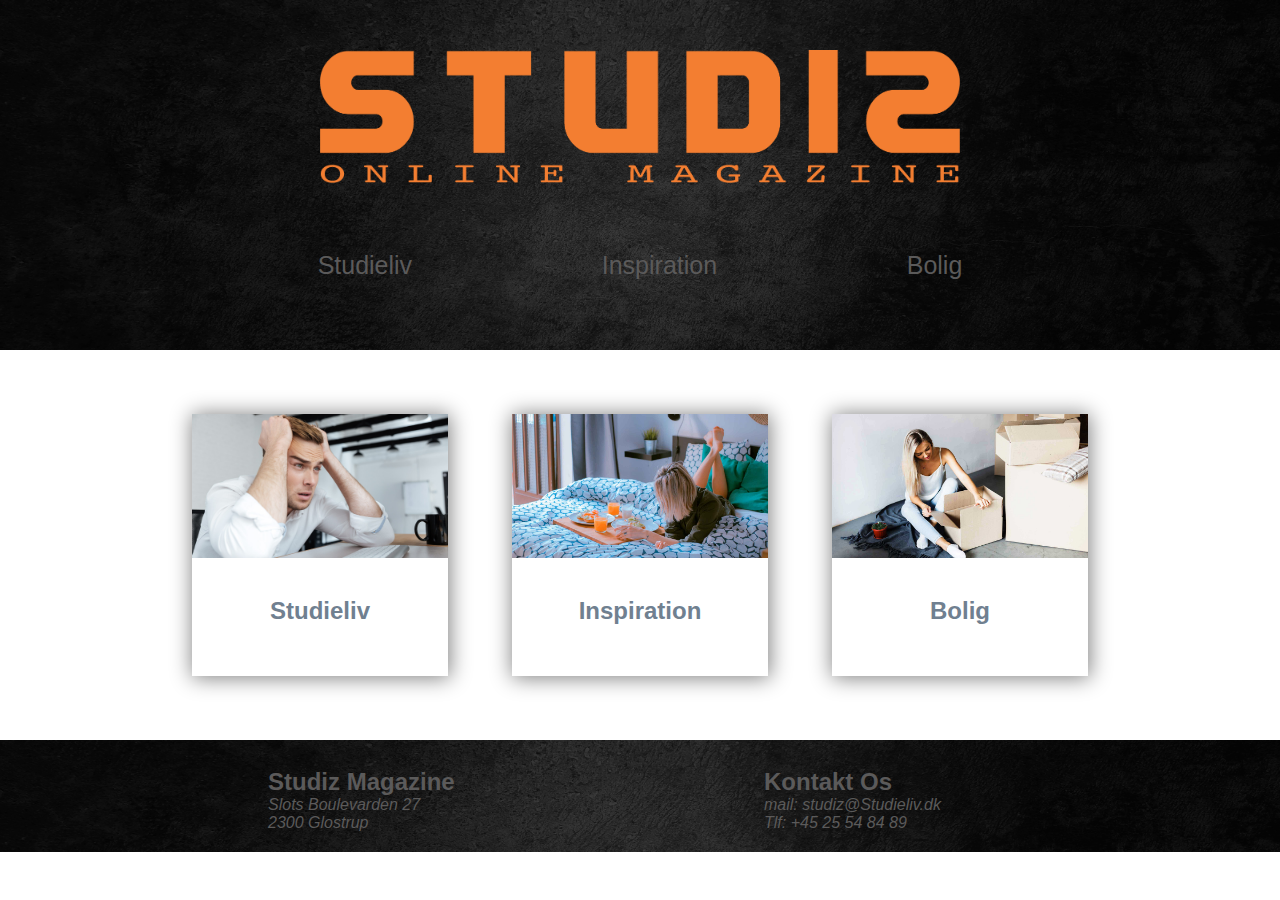
<file: Kode/index.html>
<!DOCTYPE html>
<html lang="en">

<head>

    <meta charset="UTF-8">
    <meta http-equiv="X-UA-Compatible" content="IE=edge">
    <meta name="viewport" content="width=device-width, initial-scale=1.0">

    <link rel="stylesheet" href="style.css">

    <title>online magasin</title>

</head>

<body>
    <header>
        <a href="index.html"><img title="Forside" src="images/logotext..png" alt=""></a>
        <nav>
            <ul>

                <li><a href="eksamensangst.html">Studieliv</a></li>
                <li><a href="indretning.html">Inspiration</a></li>
                <li><a href="studiebolig.html">Bolig</a></li>

            </ul>
        </nav>
    </header>

    <section class="kassewrapper">
        <div class="kasse">
            <a href="eksamensangst.html">
                <img src="images/eksamensangst.jpeg" alt="img 1 row 1">
                <h2>Studieliv</h2>
            </a>
        </div>

        <div class="kasse">
            <a href="indretning.html">
                <img src="images/hjemmeboende.jpeg" alt="img 1 row 1">
                <h2>Inspiration</h2>
            </a>
        </div>
        <div class="kasse">
            <a href="studiebolig.html">
                <img src="images/studiebolig.jpeg" alt="img 1 row 1">
                <h2>Bolig</h2>
            </a>
        </div>

    </section>



    <footer>


        <div class="footerkasse">
            <h2>Studiz Magazine</h2>
            <address>
                <p>Slots Boulevarden 27</p>
                <p>2300 Glostrup</p>
            </address>

        </div>

        <div class="footerkasse">
            <h2>Kontakt Os</h2>
            <address>
                <p>mail: studiz@Studieliv.dk</p>
                <p>Tlf: +45 25 54 84 89</p>
            </address>

        </div>

    </footer>




</body>

</html>
</file>
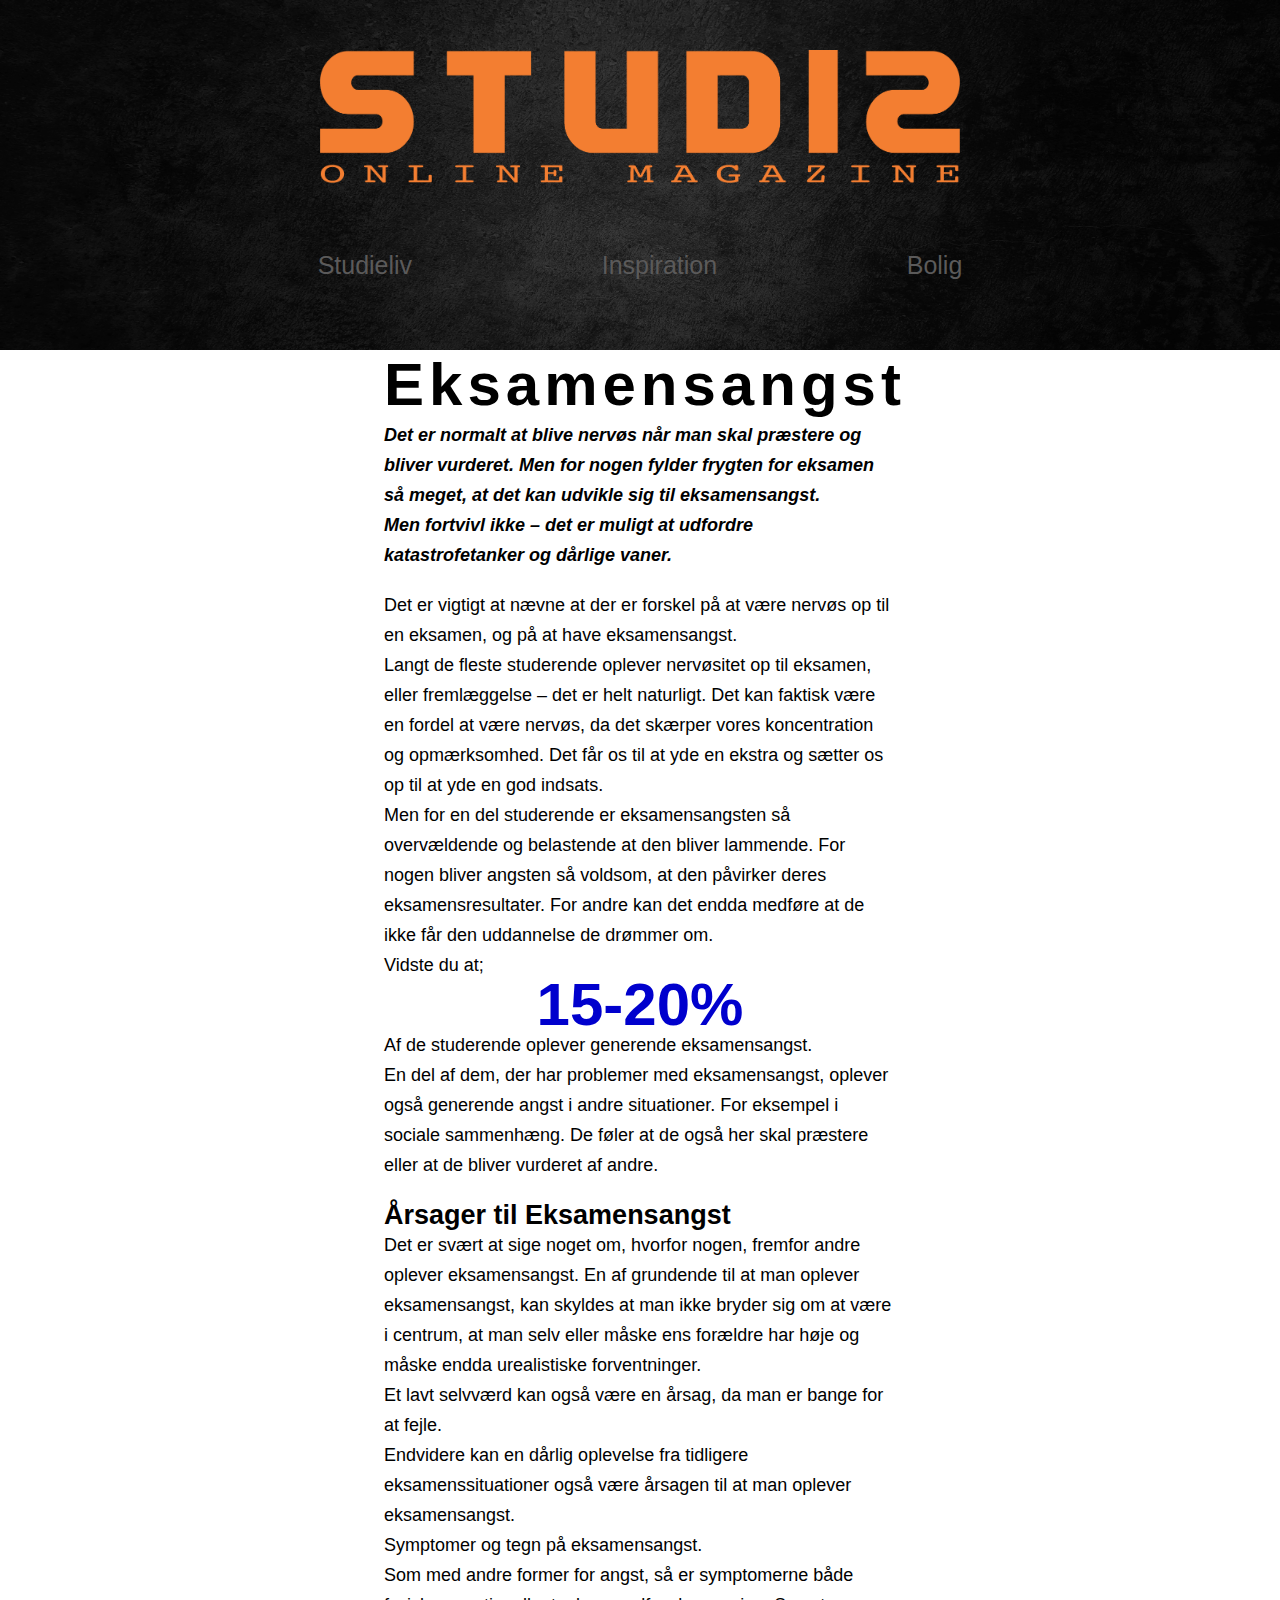
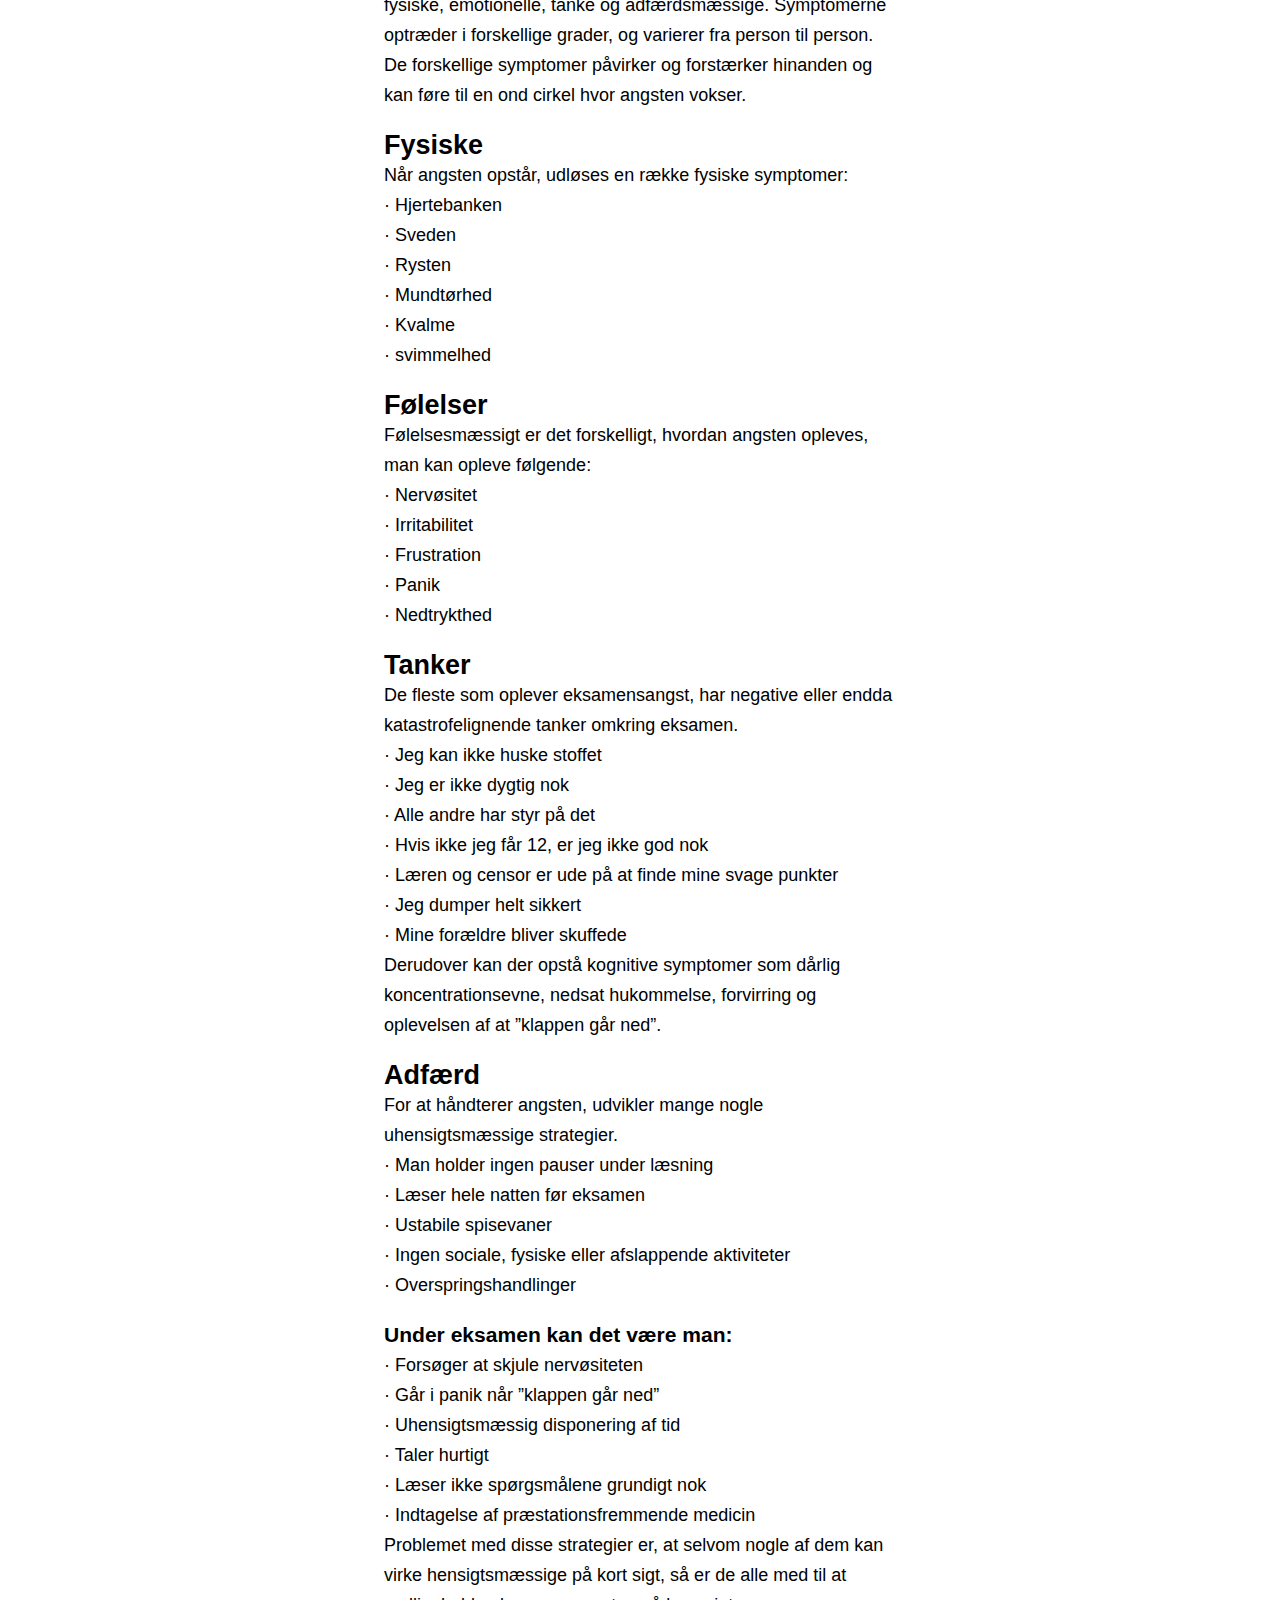
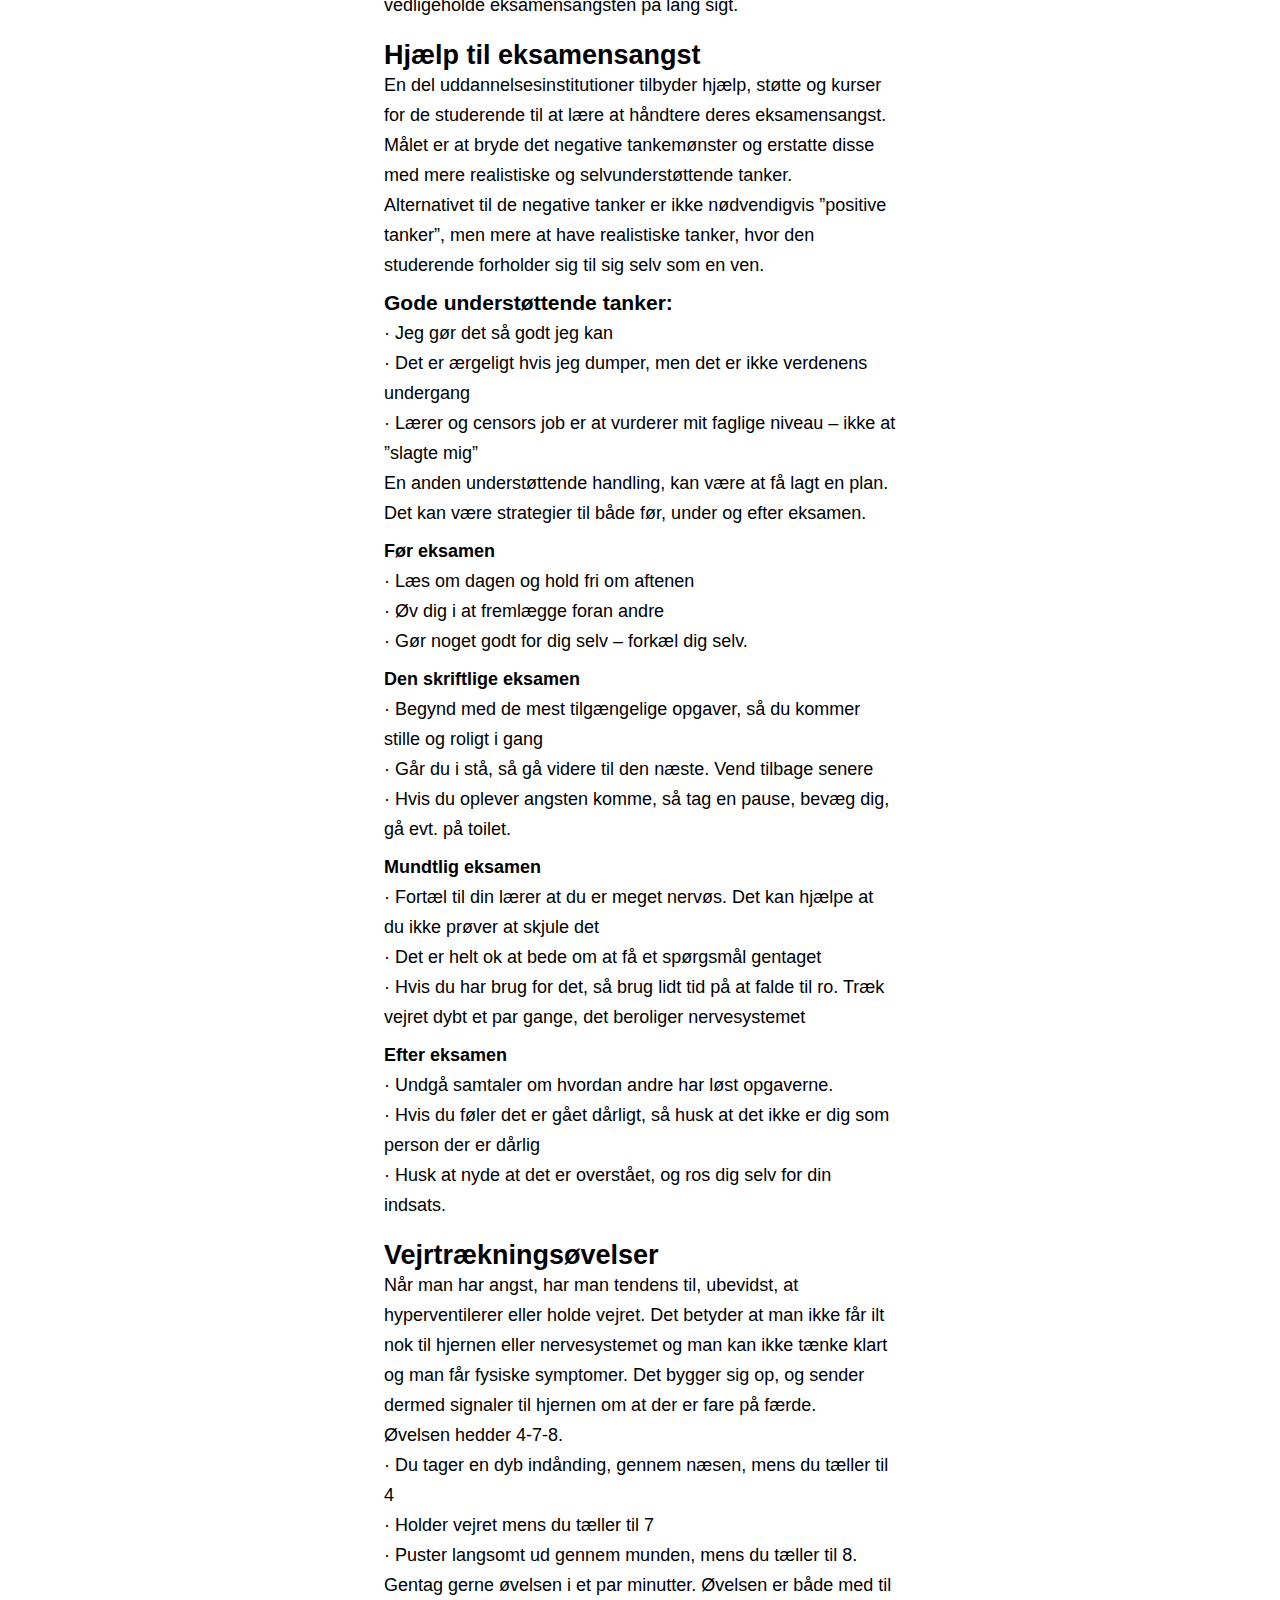
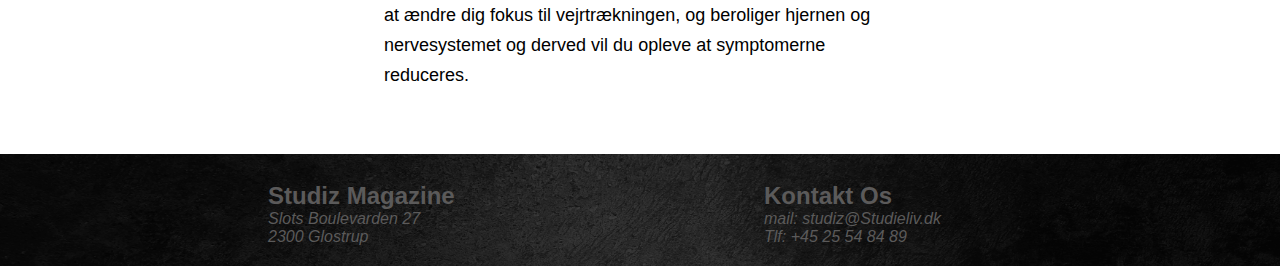
<file: Kode/eksamensangst.html>
<!DOCTYPE html>
<html lang="en">

<head>
    <meta charset="UTF-8">
    <meta http-equiv="X-UA-Compatible" content="IE=edge">
    <meta name="viewport" content="width=device-width, initial-scale=1.0">
    <link rel="stylesheet" href="style.css">
    <title>Eksamensangst</title>
</head>

<body>

    <header>
        <a href="index.html"><img src="images/logotext..png" alt=""></a> 
         <nav>
             <ul>
                 
                 <li><a href="eksamensangst.html">Studieliv</a></li>
                 <li><a href="indretning.html">Inspiration</a></li>
                 <li><a href="studiebolig.html">Bolig</a></li>
                 
             </ul>
         </nav>
     </header>


    <section class="eksamensangst">
        <div class="textwrapper">
            <h1>Eksamensangst</h1>

            <div class="afsnit">
                <p><strong><em>Det er normalt at blive nervøs når man skal præstere og bliver vurderet. Men for nogen
                            fylder
                            frygten for eksamen så meget, at det kan udvikle sig til eksamensangst.</em></strong></p>

                <p><strong><em>Men fortvivl ikke – det er muligt at udfordre katastrofetanker og dårlige
                            vaner.</em></strong></p>
            </div>

            <p>Det er vigtigt at nævne at der er forskel på at være nervøs op til en eksamen, og på at have
                eksamensangst.</p>

            <p>Langt de fleste studerende oplever nervøsitet op til eksamen, eller fremlæggelse – det er helt naturligt.
                Det kan faktisk være en fordel at være nervøs, da det skærper vores koncentration og opmærksomhed. Det
                får os til at yde en ekstra og sætter os op til at yde en god indsats.</p>

            <p>Men for en del studerende er eksamensangsten så overvældende og belastende at den bliver lammende. For
                nogen bliver angsten så voldsom, at den påvirker deres eksamensresultater. For andre kan det endda
                medføre at de ikke får den uddannelse de drømmer om.</p>

            <p>Vidste du at;</p>

            <p class="huge-font">15-20%</p>

            <p>Af de studerende oplever generende eksamensangst.</p>


            <p>En del af dem, der har problemer med eksamensangst, oplever også generende angst i andre situationer. For
                eksempel i sociale sammenhæng. De føler at de også her skal præstere eller at de bliver vurderet af
                andre.</p>
<div class="afsnit">
            <h2>Årsager til Eksamensangst</h2>

            <p>Det er svært at sige noget om, hvorfor nogen, fremfor andre oplever eksamensangst. En af grundende til at
                man oplever eksamensangst, kan skyldes at man ikke bryder sig om at være i centrum, at man selv eller
                måske ens forældre har høje og måske endda urealistiske forventninger.</p>

            <p>Et lavt selvværd kan også være en årsag, da man er bange for at fejle.</p>

            <p>Endvidere kan en dårlig oplevelse fra tidligere eksamenssituationer også være årsagen til at man oplever
                eksamensangst.</p>

            <p>Symptomer og tegn på eksamensangst.</p>

            <p>Som med andre former for angst, så er symptomerne både fysiske, emotionelle, tanke og adfærdsmæssige.
                Symptomerne optræder i forskellige grader, og varierer fra person til person. De forskellige symptomer
                påvirker og forstærker hinanden og kan føre til en ond cirkel hvor angsten vokser.</p>
            </div>

            <h2>Fysiske</h2>

            <p>Når angsten opstår, udløses en række fysiske symptomer:</p>

            <p>· Hjertebanken</p>

            <p>· Sveden</p>

            <p>· Rysten</p>

            <p>· Mundtørhed</p>

            <p>· Kvalme</p>

            <p>· svimmelhed</p>

           <div class="afsnit">
            <h2>Følelser</h2>

            <p>Følelsesmæssigt er det forskelligt, hvordan angsten opleves, man kan opleve følgende:</p>

            <p>· Nervøsitet</p>

            <p>· Irritabilitet</p>

            <p>· Frustration</p>

            <p>· Panik</p>

            <p>· Nedtrykthed</p>
        </div>

            <h2>Tanker</h2>

            <p>De fleste som oplever eksamensangst, har negative eller endda katastrofelignende tanker omkring eksamen.
            </p>

            <p>· Jeg kan ikke huske stoffet</p>

            <p>· Jeg er ikke dygtig nok</p>

            <p>· Alle andre har styr på det</p>

            <p>· Hvis ikke jeg får 12, er jeg ikke god nok</p>

            <p>· Læren og censor er ude på at finde mine svage punkter</p>

            <p>· Jeg dumper helt sikkert</p>

            <p>· Mine forældre bliver skuffede</p>

            <p>Derudover kan der opstå kognitive symptomer som dårlig koncentrationsevne, nedsat hukommelse, forvirring
                og oplevelsen af at ”klappen går ned”.</p>

                <div class="afsnit">
            <h2>Adfærd</h2>

            <p>For at håndterer angsten, udvikler mange nogle uhensigtsmæssige strategier.</p>

            <p>· Man holder ingen pauser under læsning</p>

            <p>· Læser hele natten før eksamen</p>

            <p>· Ustabile spisevaner</p>

            <p>· Ingen sociale, fysiske eller afslappende aktiviteter</p>

            <p>· Overspringshandlinger</p>
        </div>

            <h3>Under eksamen kan det være man:</h3>

            <p>· Forsøger at skjule nervøsiteten</p>

            <p>· Går i panik når ”klappen går ned”</p>

            <p>· Uhensigtsmæssig disponering af tid</p>

            <p>· Taler hurtigt</p>

            <p>· Læser ikke spørgsmålene grundigt nok</p>

            <p>· Indtagelse af præstationsfremmende medicin</p>

            <p>Problemet med disse strategier er, at selvom nogle af dem kan virke hensigtsmæssige på kort sigt, så er
                de alle med til at vedligeholde eksamensangsten på lang sigt.</p>
<div class="afsnit">
            <h2>Hjælp til eksamensangst</h2>

            <p>En del uddannelsesinstitutioner tilbyder hjælp, støtte og kurser for de studerende til at lære at
                håndtere deres eksamensangst.</p>

            <p>Målet er at bryde det negative tankemønster og erstatte disse med mere realistiske og selvunderstøttende
                tanker.</p>

            <p>Alternativet til de negative tanker er ikke nødvendigvis ”positive tanker”, men mere at have realistiske
                tanker, hvor den studerende forholder sig til sig selv som en ven.</p>

            <h3>Gode understøttende tanker:</h3>

            <p>· Jeg gør det så godt jeg kan</p>

            <p>· Det er ærgeligt hvis jeg dumper, men det er ikke verdenens undergang</p>

            <p>· Lærer og censors job er at vurderer mit faglige niveau – ikke at ”slagte mig”</p>

            <p>En anden understøttende handling, kan være at få lagt en plan. Det kan være strategier til både før,
                under og efter eksamen.</p>

            <h4>Før eksamen</h4>

            <p>· Læs om dagen og hold fri om aftenen</p>

            <p>· Øv dig i at fremlægge foran andre</p>

            <p>· Gør noget godt for dig selv – forkæl dig selv.</p>

            <h4>Den skriftlige eksamen</h4>

            <p>· Begynd med de mest tilgængelige opgaver, så du kommer stille og roligt i gang</p>

            <p>· Går du i stå, så gå videre til den næste. Vend tilbage senere</p>

            <p>· Hvis du oplever angsten komme, så tag en pause, bevæg dig, gå evt. på toilet.</p>

            <h4>Mundtlig eksamen</h4>

            <p>· Fortæl til din lærer at du er meget nervøs. Det kan hjælpe at du ikke prøver at skjule det</p>

            <p>· Det er helt ok at bede om at få et spørgsmål gentaget</p>

            <p>· Hvis du har brug for det, så brug lidt tid på at falde til ro. Træk vejret dybt et par gange, det
                beroliger nervesystemet</p>

            <h4>Efter eksamen</h4>

            <p>· Undgå samtaler om hvordan andre har løst opgaverne.</p>

            <p>· Hvis du føler det er gået dårligt, så husk at det ikke er dig som person der er dårlig</p>

            <p>· Husk at nyde at det er overstået, og ros dig selv for din indsats.</p>
        </div>
            <h2>Vejrtrækningsøvelser</h2>

            <p>Når man har angst, har man tendens til, ubevidst, at hyperventilerer eller holde vejret. Det betyder at
                man ikke får ilt nok til hjernen eller nervesystemet og man kan ikke tænke klart og man får fysiske
                symptomer. Det bygger sig op, og sender dermed signaler til hjernen om at der er fare på færde.</p>

            <p>Øvelsen hedder 4-7-8.</p>

            <p>· Du tager en dyb indånding, gennem næsen, mens du tæller til 4</p>

            <p>· Holder vejret mens du tæller til 7</p>

            <p>· Puster langsomt ud gennem munden, mens du tæller til 8.</p>

            <p>Gentag gerne øvelsen i et par minutter. Øvelsen er både med til at ændre dig fokus til vejrtrækningen, og
                beroliger hjernen og nervesystemet og derved vil du opleve at symptomerne reduceres.</p>

        </div>
    </section>

    <footer>


        <div class="footerkasse">
            <h2>Studiz Magazine</h2>
            <address>
            <p>Slots Boulevarden 27</p>
            <p>2300 Glostrup</p>
        </address>
            
        </div>

        <div class="footerkasse">
            <h2>Kontakt Os</h2>
            <address>
            <p>mail: studiz@Studieliv.dk</p>
            <p>Tlf: +45 25 54 84 89</p>
        </address>
            
        </div>

    </footer>
</body>

</html>
</file>
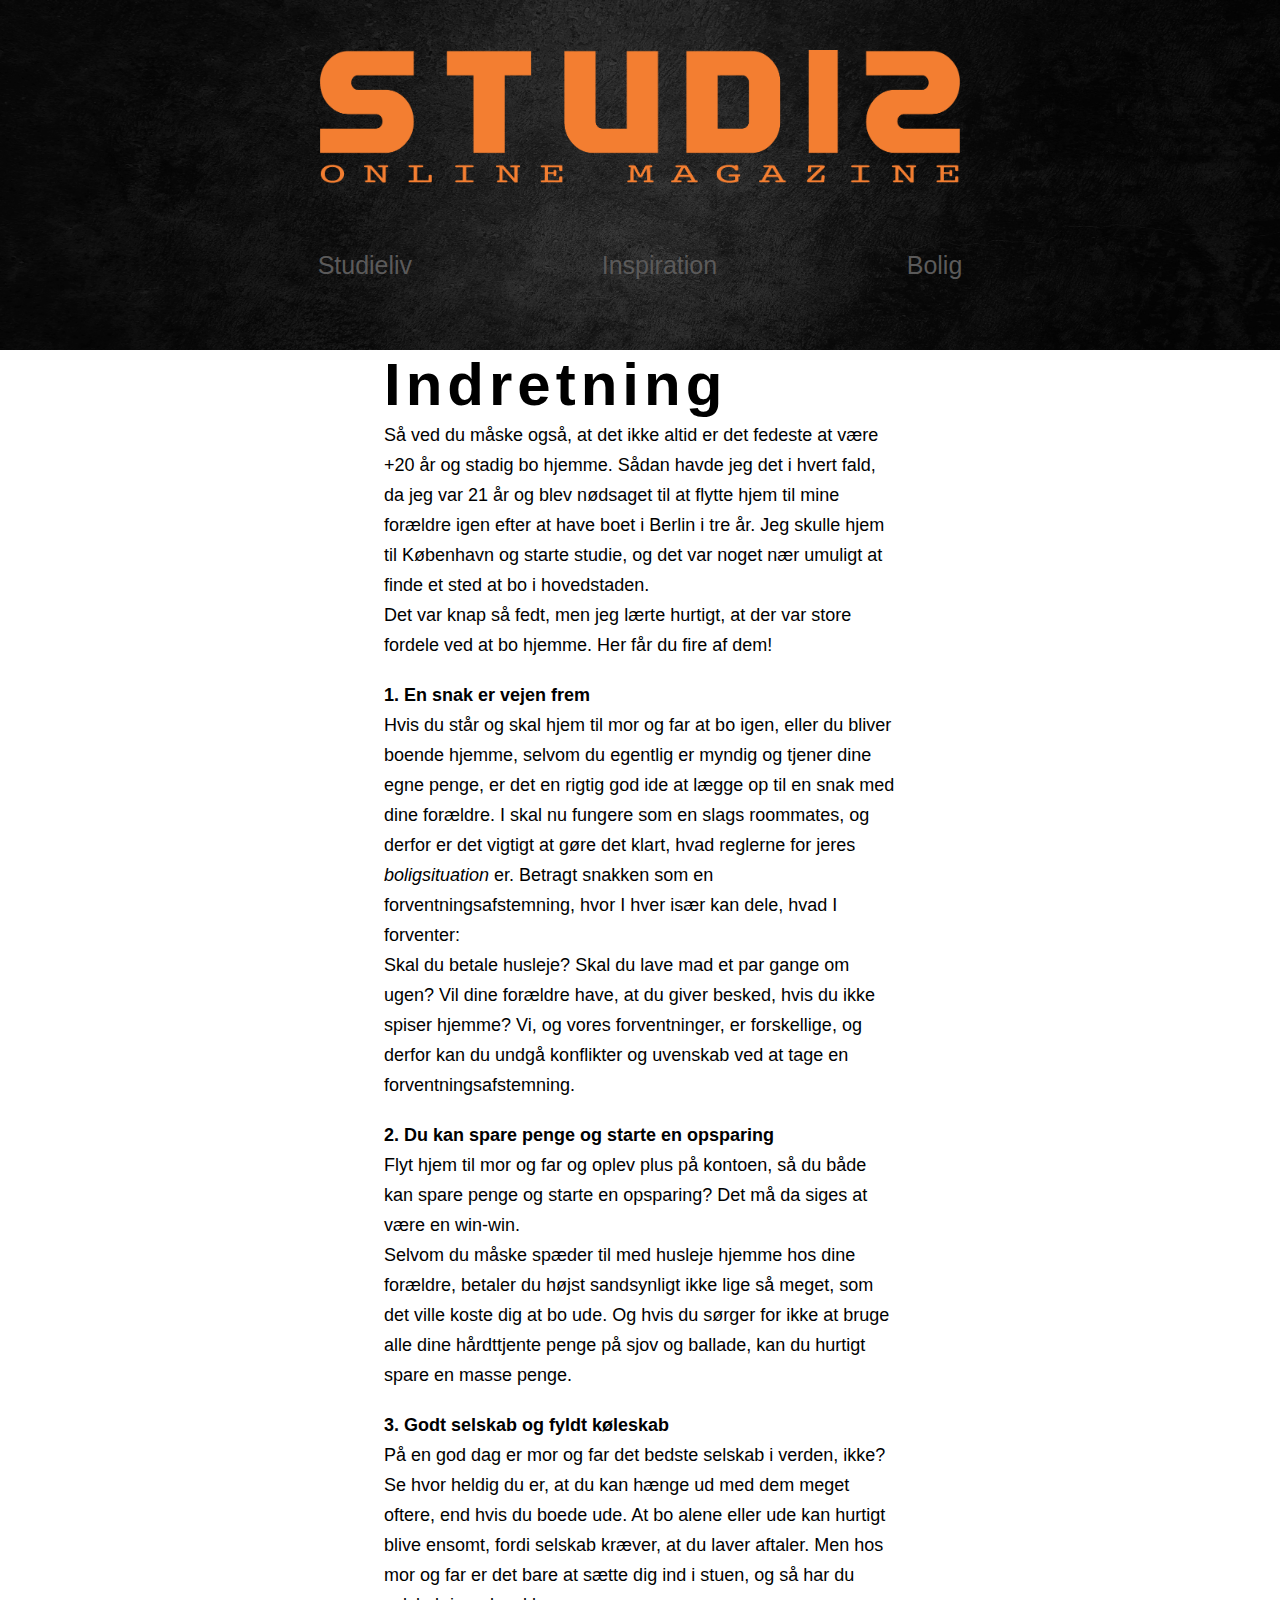
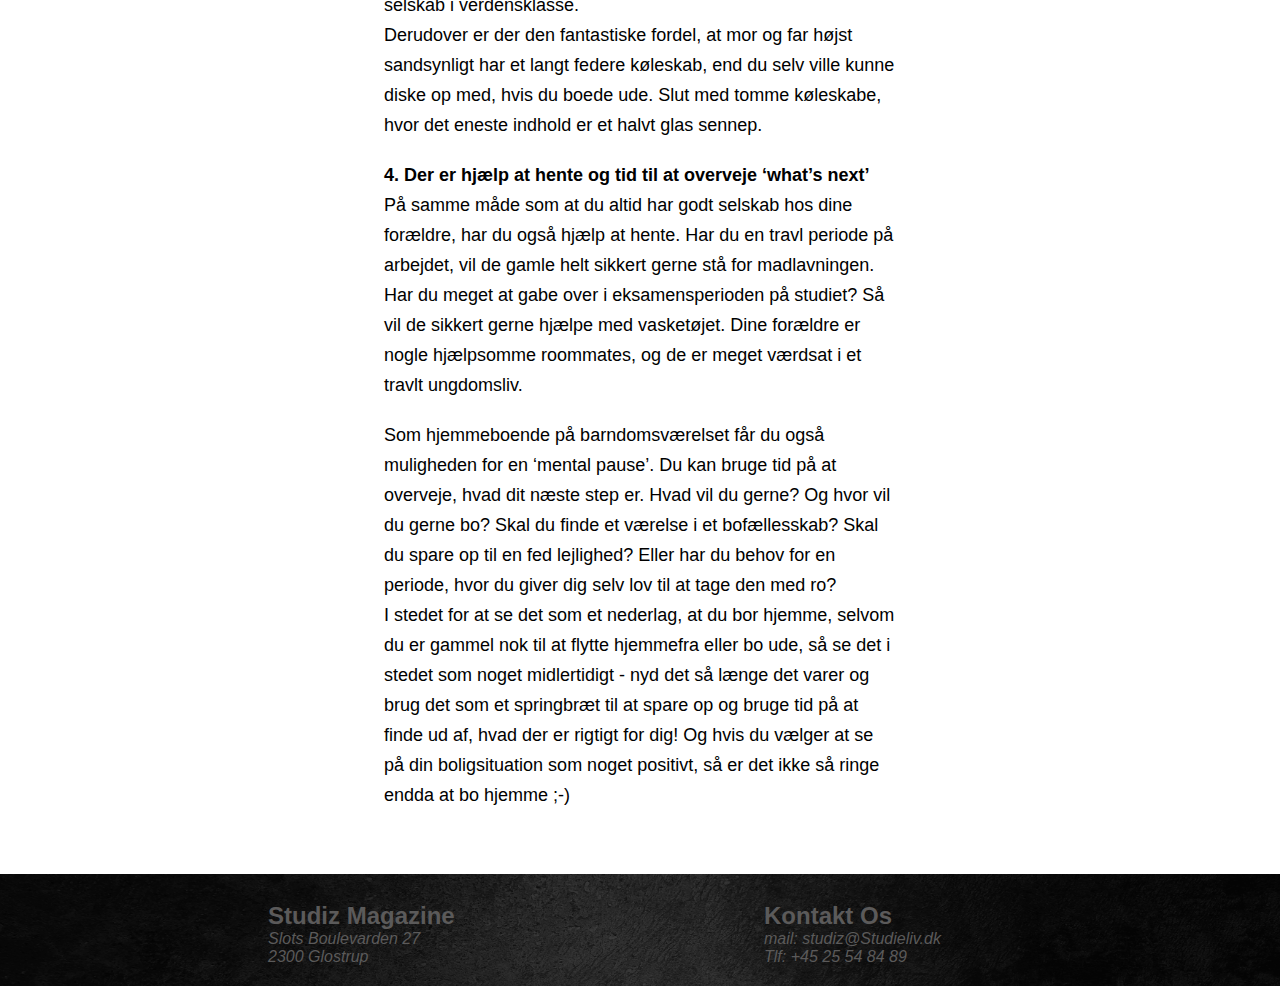
<file: Kode/indretning.html>
<!DOCTYPE html>
<html lang="en">

<head>
    <meta charset="UTF-8">
    <meta http-equiv="X-UA-Compatible" content="IE=edge">
    <meta name="viewport" content="width=device-width, initial-scale=1.0">
    <link rel="stylesheet" href="style.css">
    <title>indretning</title>
</head>

<body>

    <header>
        <a href="index.html"><img src="images/logotext..png" alt=""></a> 
         <nav>
             <ul>
                 
                 <li><a href="eksamensangst.html">Studieliv</a></li>
                 <li><a href="indretning.html">Inspiration</a></li>
                 <li><a href="studiebolig.html">Bolig</a></li>
                 
             </ul>
         </nav>
     </header>
    <div class="textwrapper">
        <h1>Indretning</h1>
        <div class="afsnit">
            <p>
                Så ved du måske også, at det ikke altid er det fedeste at være +20 år og
                stadig bo hjemme. Sådan havde jeg det i hvert fald, da jeg var 21 år og
                blev nødsaget til at flytte hjem til mine forældre igen efter at have boet
                i Berlin i tre år. Jeg skulle hjem til København og starte studie, og det
                var noget nær umuligt at finde et sted at bo i hovedstaden.
            </p>
            <p>
                Det var knap så fedt, men jeg lærte hurtigt, at der var store fordele ved
                at bo hjemme. Her får du fire af dem!
            </p>
        </div>
        <p>
            <strong>1. En snak er vejen frem</strong>
        </p>
        <p>
            Hvis du står og skal hjem til mor og far at bo igen, eller du bliver boende
            hjemme, selvom du egentlig er myndig og tjener dine egne penge, er det en
            rigtig god ide at lægge op til en snak med dine forældre. I skal nu fungere
            som en slags roommates, og derfor er det vigtigt at gøre det klart, hvad
            reglerne for jeres<em> boligsituation</em> er. Betragt snakken som en
            forventningsafstemning, hvor I hver især kan dele, hvad I forventer:
        </p>
        <p>
            Skal du betale husleje? Skal du lave mad et par gange om ugen? Vil dine
            forældre have, at du giver besked, hvis du ikke spiser hjemme? Vi, og vores
            forventninger, er forskellige, og derfor kan du undgå konflikter og
            uvenskab ved at tage en forventningsafstemning.
        </p>
        <div class="afsnit">
            <p>
                <strong>2. Du kan spare penge og starte en opsparing</strong>
            </p>
            <p>
                Flyt hjem til mor og far og oplev plus på kontoen, så du både kan spare
                penge og starte en opsparing? Det må da siges at være en win-win.
            </p>
            <p>
                Selvom du måske spæder til med husleje hjemme hos dine forældre, betaler du
                højst sandsynligt ikke lige så meget, som det ville koste dig at bo ude. Og
                hvis du sørger for ikke at bruge alle dine hårdttjente penge på sjov og
                ballade, kan du hurtigt spare en masse penge.
            </p>
        </div>
        <p>
            <strong>3. Godt selskab og fyldt køleskab</strong>
        </p>
        <p>
            På en god dag er mor og far det bedste selskab i verden, ikke? Se hvor
            heldig du er, at du kan hænge ud med dem meget oftere, end hvis du boede
            ude. At bo alene eller ude kan hurtigt blive ensomt, fordi selskab kræver,
            at du laver aftaler. Men hos mor og far er det bare at sætte dig ind i
            stuen, og så har du selskab i verdensklasse.
        </p>
        <p>
            Derudover er der den fantastiske fordel, at mor og far højst sandsynligt
            har et langt federe køleskab, end du selv ville kunne diske op med, hvis du
            boede ude. Slut med tomme køleskabe, hvor det eneste indhold er et halvt
            glas sennep.
        </p>
        <div class="afsnit">
            <p>
                <strong>
                    4. Der er hjælp at hente og tid til at overveje ‘what’s next’
                </strong>
            </p>
            <p>
                På samme måde som at du altid har godt selskab hos dine forældre, har du
                også hjælp at hente. Har du en travl periode på arbejdet, vil de gamle helt
                sikkert gerne stå for madlavningen. Har du meget at gabe over i
                eksamensperioden på studiet? Så vil de sikkert gerne hjælpe med vasketøjet.
                Dine forældre er nogle hjælpsomme roommates, og de er meget værdsat i et
                travlt ungdomsliv.
            </p>
        </div>
        <p>
            Som hjemmeboende på barndomsværelset får du også muligheden for en ‘mental
            pause’. Du kan bruge tid på at overveje, hvad dit næste step er. Hvad vil
            du gerne? Og hvor vil du gerne bo? Skal du finde et værelse i et
            bofællesskab? Skal du spare op til en fed lejlighed? Eller har du behov for
            en periode, hvor du giver dig selv lov til at tage den med ro?
        </p>
        <p>
            I stedet for at se det som et nederlag, at du bor hjemme, selvom du er
            gammel nok til at flytte hjemmefra eller bo ude, så se det i stedet som
            noget midlertidigt - nyd det så længe det varer og brug det som et
            springbræt til at spare op og bruge tid på at finde ud af, hvad der er
            rigtigt for dig! Og hvis du vælger at se på din boligsituation som noget
            positivt, så er det ikke så ringe endda at bo hjemme ;-)
        </p>

    </div>






    <footer>


        <div class="footerkasse">
            <h2>Studiz Magazine</h2>
            <address>
            <p>Slots Boulevarden 27</p>
            <p>2300 Glostrup</p>
        </address>
            
        </div>

        <div class="footerkasse">
            <h2>Kontakt Os</h2>
            <address>
            <p>mail: studiz@Studieliv.dk</p>
            <p>Tlf: +45 25 54 84 89</p>
        </address>
            
        </div>

    </footer>
</body>

</html>
</file>
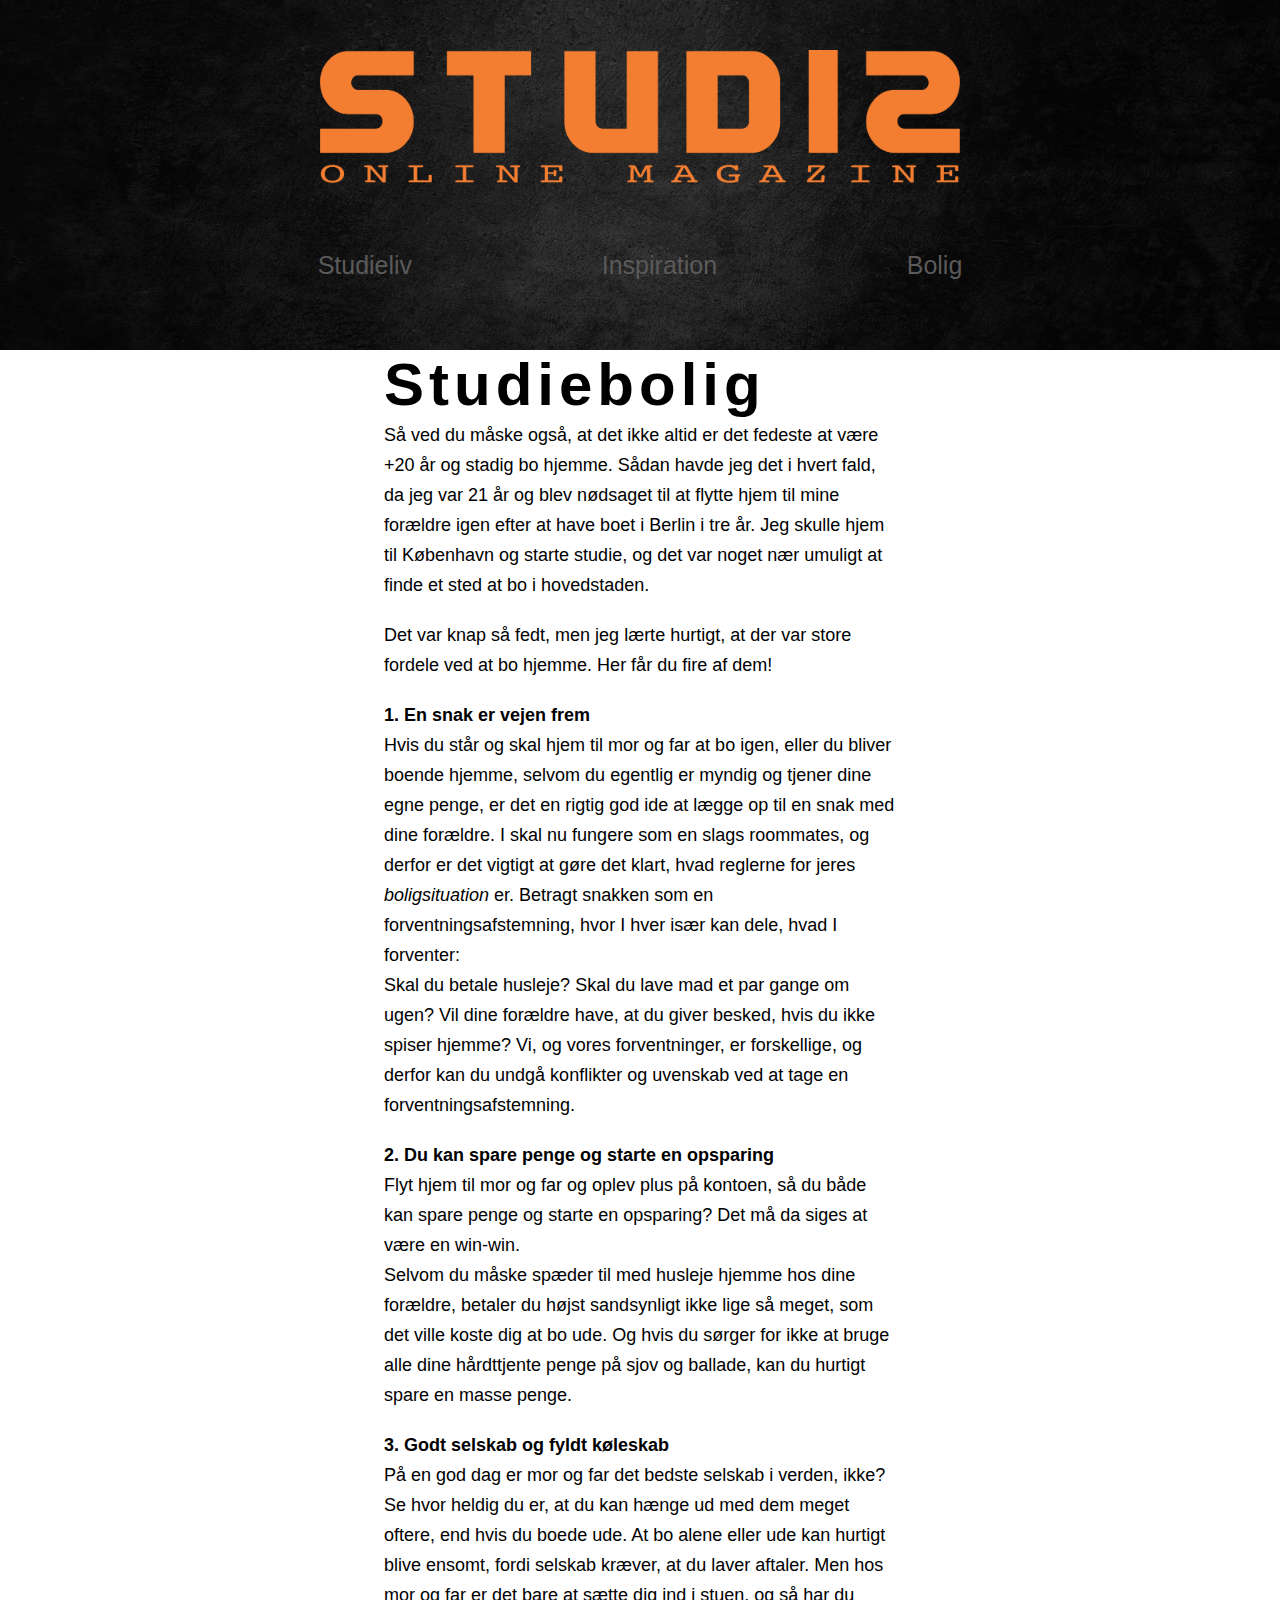
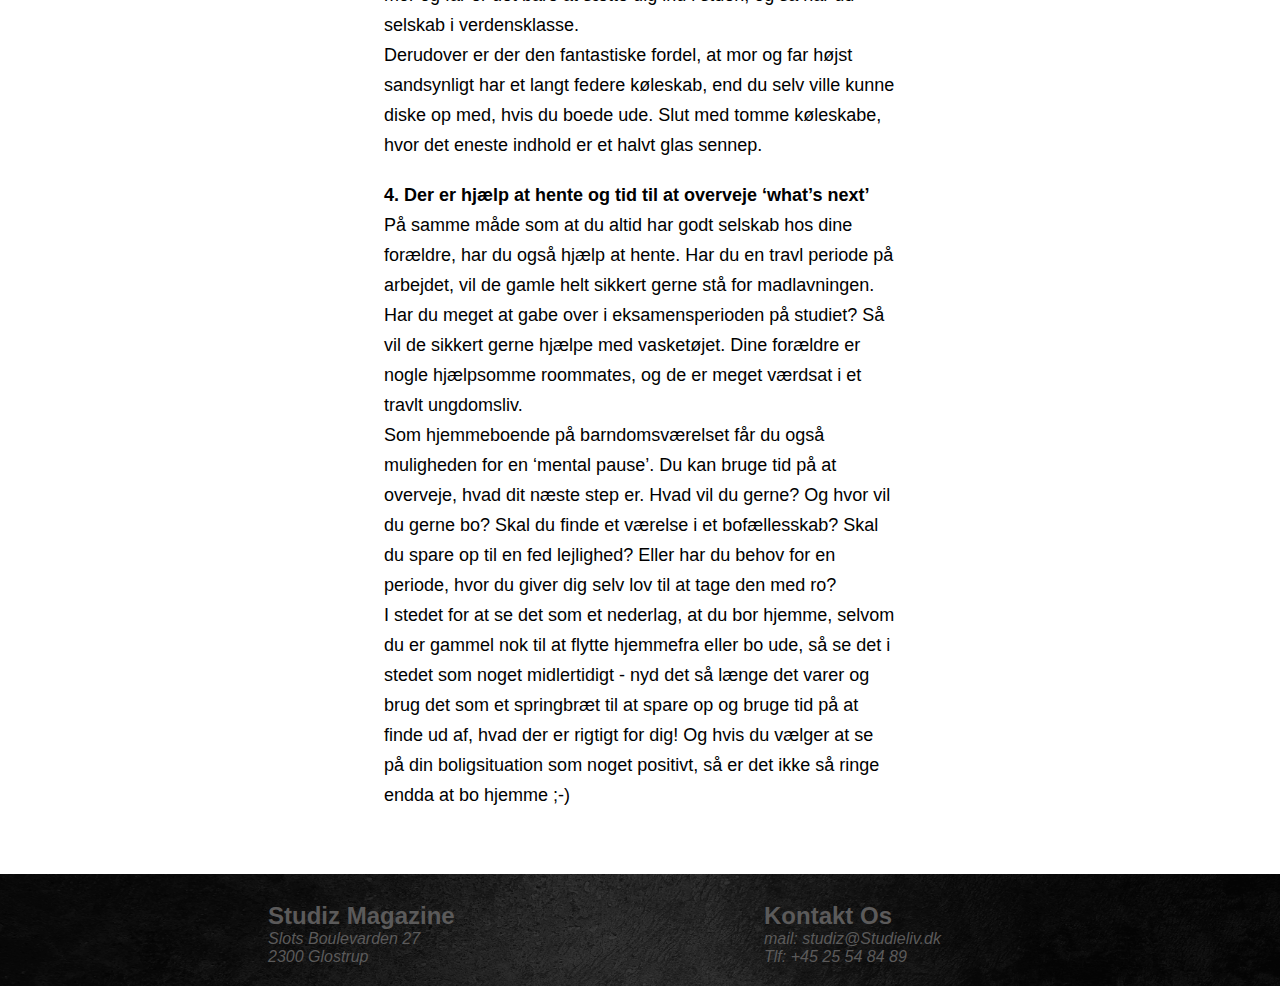
<file: Kode/studiebolig.html>
<!DOCTYPE html>
<html lang="en">
<head>
    <meta charset="UTF-8">
    <meta http-equiv="X-UA-Compatible" content="IE=edge">
    <meta name="viewport" content="width=device-width, initial-scale=1.0">
    <link rel="stylesheet" href="style.css">
    <title>studiebolig</title>
</head>

<body>

    <header>
        <a href="index.html"><img src="images/logotext..png" alt=""></a> 
         <nav>
             <ul>
                 
                 <li><a href="eksamensangst.html">Studieliv</a></li>
                 <li><a href="indretning.html">Inspiration</a></li>
                 <li><a href="studiebolig.html">Bolig</a></li>
                
             </ul>
         </nav>
     </header>
    <div class="textwrapper">
    <h1>Studiebolig</h1>
    <div class="afsnit">
    <p>
        Så ved du måske også, at det ikke altid er det fedeste at være +20 år og
        stadig bo hjemme. Sådan havde jeg det i hvert fald, da jeg var 21 år og
        blev nødsaget til at flytte hjem til mine forældre igen efter at have boet
        i Berlin i tre år. Jeg skulle hjem til København og starte studie, og det
        var noget nær umuligt at finde et sted at bo i hovedstaden.
    </p>
</div>
    <p>
        Det var knap så fedt, men jeg lærte hurtigt, at der var store fordele ved
        at bo hjemme. Her får du fire af dem!
    </p>
    <div class="afsnit">
    <p>
        <strong>1. En snak er vejen frem</strong>
    </p>
    <p>
        Hvis du står og skal hjem til mor og far at bo igen, eller du bliver boende
        hjemme, selvom du egentlig er myndig og tjener dine egne penge, er det en
        rigtig god ide at lægge op til en snak med dine forældre. I skal nu fungere
        som en slags roommates, og derfor er det vigtigt at gøre det klart, hvad
        reglerne for jeres<em> boligsituation</em> er. Betragt snakken som en
        forventningsafstemning, hvor I hver især kan dele, hvad I forventer:
    </p>
    <p>
        Skal du betale husleje? Skal du lave mad et par gange om ugen? Vil dine
        forældre have, at du giver besked, hvis du ikke spiser hjemme? Vi, og vores
        forventninger, er forskellige, og derfor kan du undgå konflikter og
        uvenskab ved at tage en forventningsafstemning.
    </p>
</div>
    <p>
        <strong>2. Du kan spare penge og starte en opsparing</strong>
    </p>
    <p>
        Flyt hjem til mor og far og oplev plus på kontoen, så du både kan spare
        penge og starte en opsparing? Det må da siges at være en win-win.
    </p>
    <p>
        Selvom du måske spæder til med husleje hjemme hos dine forældre, betaler du
        højst sandsynligt ikke lige så meget, som det ville koste dig at bo ude. Og
        hvis du sørger for ikke at bruge alle dine hårdttjente penge på sjov og
        ballade, kan du hurtigt spare en masse penge.
    </p>
    <div class="afsnit">
    <p>
        <strong>3. Godt selskab og fyldt køleskab</strong>
    </p>
    <p>
        På en god dag er mor og far det bedste selskab i verden, ikke? Se hvor
        heldig du er, at du kan hænge ud med dem meget oftere, end hvis du boede
        ude. At bo alene eller ude kan hurtigt blive ensomt, fordi selskab kræver,
        at du laver aftaler. Men hos mor og far er det bare at sætte dig ind i
        stuen, og så har du selskab i verdensklasse.
    </p>
    <p>
        Derudover er der den fantastiske fordel, at mor og far højst sandsynligt
        har et langt federe køleskab, end du selv ville kunne diske op med, hvis du
        boede ude. Slut med tomme køleskabe, hvor det eneste indhold er et halvt
        glas sennep.
    </p>
</div>
    <p>
        <strong>
            4. Der er hjælp at hente og tid til at overveje ‘what’s next’
        </strong>
    </p>
    <p>
        På samme måde som at du altid har godt selskab hos dine forældre, har du
        også hjælp at hente. Har du en travl periode på arbejdet, vil de gamle helt
        sikkert gerne stå for madlavningen. Har du meget at gabe over i
        eksamensperioden på studiet? Så vil de sikkert gerne hjælpe med vasketøjet.
        Dine forældre er nogle hjælpsomme roommates, og de er meget værdsat i et
        travlt ungdomsliv.
    </p>
    <p>
        Som hjemmeboende på barndomsværelset får du også muligheden for en ‘mental
        pause’. Du kan bruge tid på at overveje, hvad dit næste step er. Hvad vil
        du gerne? Og hvor vil du gerne bo? Skal du finde et værelse i et
        bofællesskab? Skal du spare op til en fed lejlighed? Eller har du behov for
        en periode, hvor du giver dig selv lov til at tage den med ro?
    </p>
    <p>
        I stedet for at se det som et nederlag, at du bor hjemme, selvom du er
        gammel nok til at flytte hjemmefra eller bo ude, så se det i stedet som
        noget midlertidigt - nyd det så længe det varer og brug det som et
        springbræt til at spare op og bruge tid på at finde ud af, hvad der er
        rigtigt for dig! Og hvis du vælger at se på din boligsituation som noget
        positivt, så er det ikke så ringe endda at bo hjemme ;-)
    </p>
</div>

   

<footer>


    <div class="footerkasse">
        <h2>Studiz Magazine</h2>
        <address>
        <p>Slots Boulevarden 27</p>
        <p>2300 Glostrup</p>
    </address>
        
    </div>

    <div class="footerkasse">
        <h2>Kontakt Os</h2>
        <address>
        <p>mail: studiz@Studieliv.dk</p>
        <p>Tlf: +45 25 54 84 89</p>
    </address>
        
    </div>

</footer>

</body>
</html>
</file>
<file: Kode/style.css>
* {
    padding: 0;
    margin: 0;
    box-sizing: border-box;
}

header {
    background-image: url("images/logobackground.png");
    background-size: cover;
    height: 350px;
    text-align: center;
    padding: 50px 0 0 0;
    width: 100%;
    top: 0;
    font-family: Arial, Helvetica, sans-serif;
    

}

header img {
    width: 50%;

}

ul {
    display: flex;
    justify-content: space-evenly;
    width: 80%;
    margin: 5% auto 0 auto;

}

li {
    font-size: 25px;
    list-style-type: none;

}

li a {
    text-decoration: none;
    color: rgb(91, 90, 90)
}
li a:hover{
    color: rgb(125, 125, 125)
}
a {
    text-decoration: none;
 
}

.kassewrapper {
    display: flex;
    justify-content: space-evenly;
    width: 80%;
    margin: 5% auto 0 auto;
}

.kasse {
    width: 25%;
    padding: 0 0 40px 0;
    box-shadow: 1px 1px 20px 1px grey;
    text-align: center;
    font-family: Arial, Helvetica, sans-serif;
   
}

.kasse a {
    color: slategray;
    line-height: 50px;

}
img {
    width: 100%;
}



footer {
    display: flex;
    justify-content: space-evenly;
    width: 100%;
    margin: 5% auto 0 auto;
    background-image: url(images/logobackground.png);
    background-size: 100%;
    bottom: 0;
    padding: 20px;

}
.footerkasse{
    width: 20%;
    font-family: Arial, Helvetica, sans-serif;
    color: rgb(91, 90, 90)
}





/*eksamensangstsiden*/
.textwrapper {
    width: 40%;
    margin: auto;
    font-family: Arial, Helvetica, sans-serif;
    font-size: 18px;
    line-height: 30px;
}

.huge-font {
    margin: 10px;
    font-size: 60px;
    color: mediumblue;
    text-align: center;
    font-weight: bolder;
}

.afsnit {
    margin: 20px 0 20px 0;
}

h2,
h3,
h4 {
    margin: 8px 0 0 0
}

h1 {
    font-size: 60px;
    letter-spacing: 5px;
    margin: 20px 0;

}
</file>
